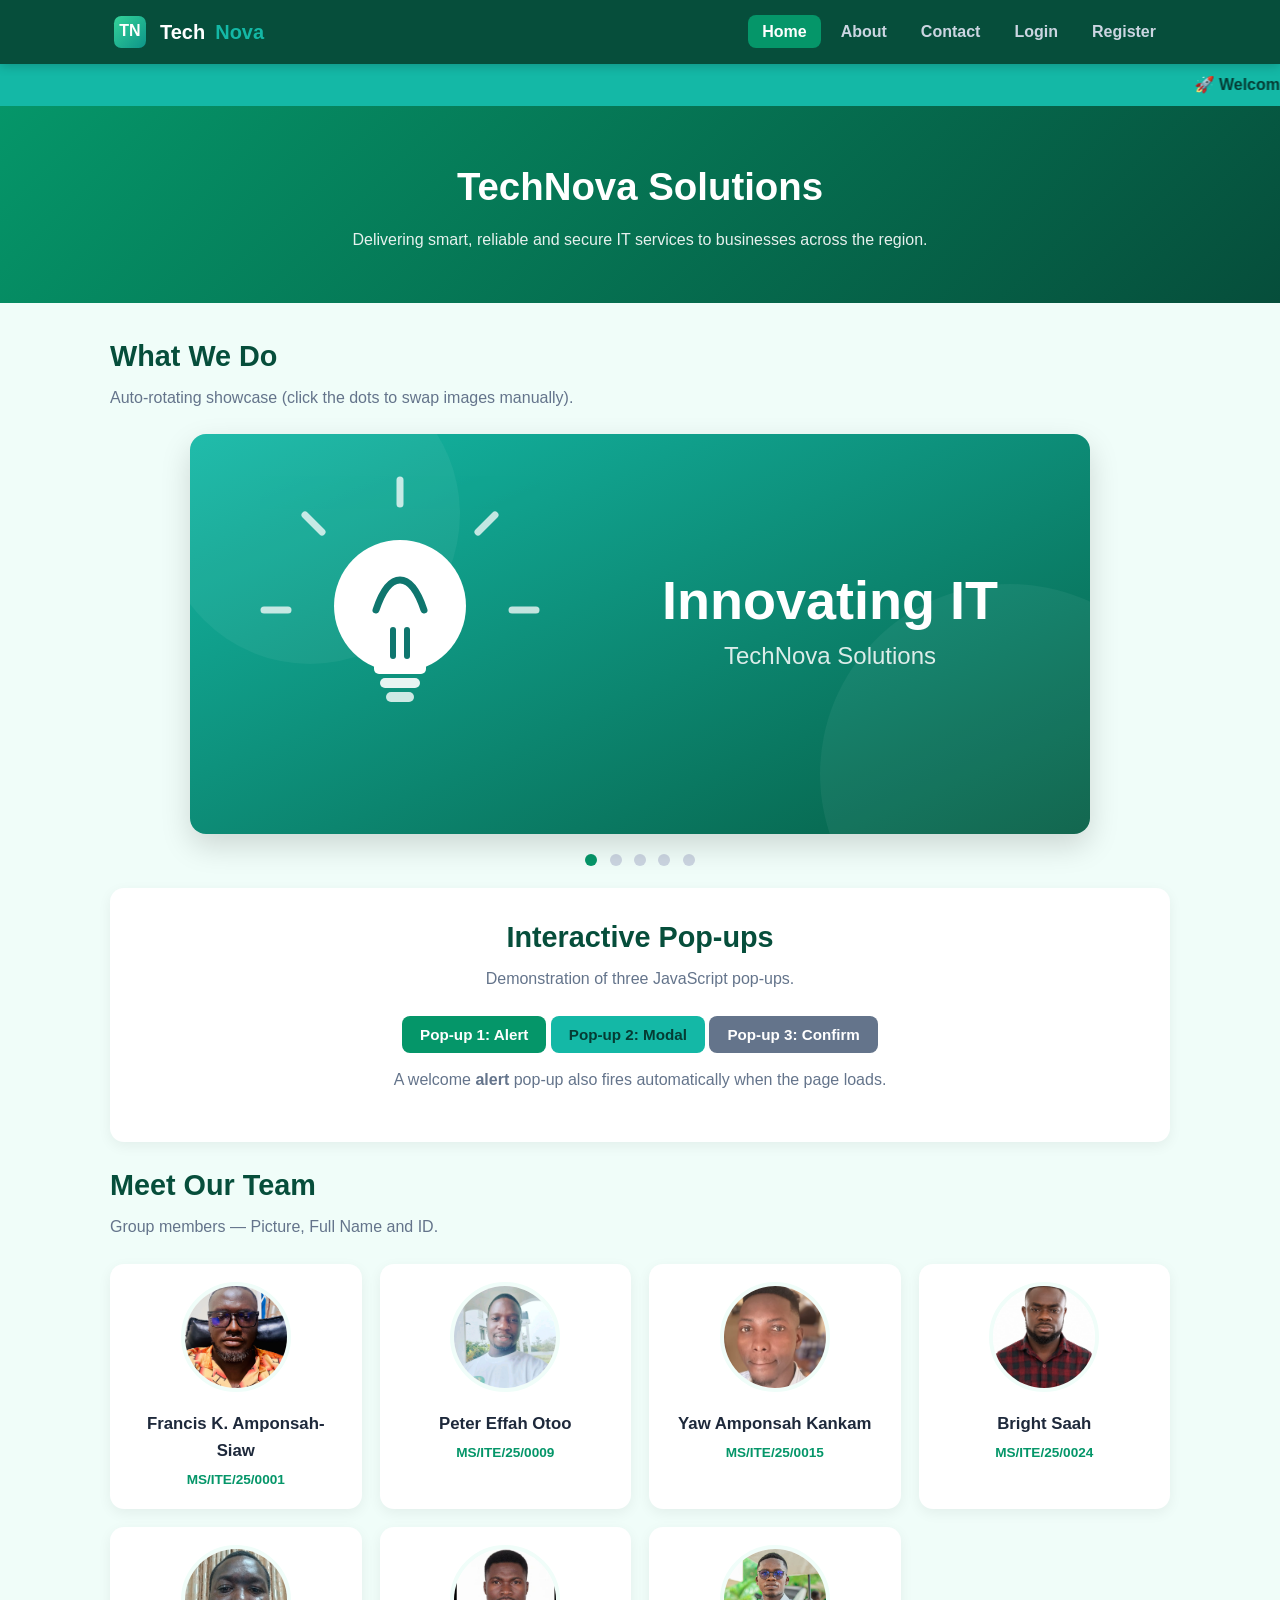
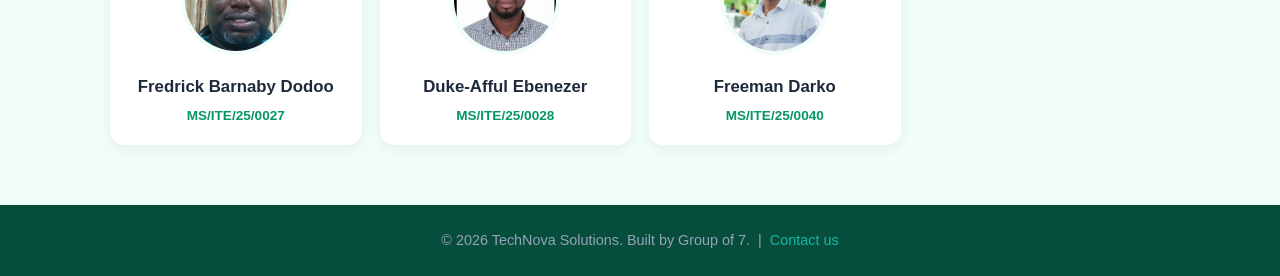
<file: index.html>
<!DOCTYPE html>
<html lang="en">
<head>
  <meta charset="UTF-8" />
  <meta name="viewport" content="width=device-width, initial-scale=1.0" />
  <title>TechNova Solutions — Home</title>
  <link rel="stylesheet" href="css/style.css" />
  <link rel="icon" href="images/logo.svg" />
</head>
<body>
  <!-- ===== Header / Navigation (Req 1) ===== -->
  <header>
    <div class="nav">
      <div class="brand">
        <img src="images/logo.svg" alt="TechNova logo" />
        Tech<span>Nova</span>
      </div>
      <nav>
        <button class="hamburger" aria-label="Toggle navigation menu" aria-expanded="false" onclick="this.setAttribute('aria-expanded', document.getElementById('navMenu').classList.toggle('open'))">&#9776;</button>
        <ul id="navMenu">
          <li><a href="index.html" class="active">Home</a></li>
          <li><a href="about.html">About</a></li>       <!-- Req 2 -->
          <li><a href="contact.html">Contact</a></li>    <!-- Req 3 -->
          <li><a href="login.php">Login</a></li>        <!-- Req 7 -->
          <li><a href="register.php">Register</a></li>  <!-- Req 7 -->
        </ul>
      </nav>
    </div>
  </header>

  <!-- ===== Scrolling text (Req 5) ===== -->
  <div class="ticker">
    <span>🚀 Welcome to TechNova Solutions — Your trusted IT partner &nbsp; • &nbsp; 24/7 Support Desk &nbsp; • &nbsp; Cloud • Cybersecurity • Networking &nbsp; • &nbsp; Log in to open a support ticket today!</span>
  </div>

  <!-- ===== Hero ===== -->
  <section class="hero">
    <h1>TechNova Solutions</h1>
    <p>Delivering smart, reliable and secure IT services to businesses across the region.</p>
  </section>

  <div class="container">
    <!-- ===== Image swap / slideshow, max 5 images (Req 6) ===== -->
    <h2 class="section-title">What We Do</h2>
    <p class="section-sub">Auto-rotating showcase (click the dots to swap images manually).</p>
    <div class="slideshow">
      <img src="images/slide1.svg" class="show" alt="Innovating IT" />
      <img src="images/slide2.svg" alt="24/7 Support" />
      <img src="images/slide3.svg" alt="Cloud Solutions" />
      <img src="images/slide4.svg" alt="Cybersecurity" />
      <img src="images/slide5.svg" alt="Trusted Partner" />
    </div>
    <div class="slide-controls">
      <span class="dot active" onclick="currentSlide(0)"></span>
      <span class="dot" onclick="currentSlide(1)"></span>
      <span class="dot" onclick="currentSlide(2)"></span>
      <span class="dot" onclick="currentSlide(3)"></span>
      <span class="dot" onclick="currentSlide(4)"></span>
    </div>

    <!-- ===== Pop-up demos (Req 4: three pop-ups) ===== -->
    <div class="card" style="text-align:center;">
      <h2 class="section-title">Interactive Pop-ups</h2>
      <p class="section-sub">Demonstration of three JavaScript pop-ups.</p>
      <button class="btn" onclick="alert('ℹ️ Pop-up 1 (alert): TechNova has served 500+ clients since 2015!')">Pop-up 1: Alert</button>
      <button class="btn alt" onclick="openModal('infoModal')">Pop-up 2: Modal</button>
      <button class="btn gray" onclick="confirmPopup()">Pop-up 3: Confirm</button>
      <p class="section-sub" style="margin-top:14px;">A welcome <b>alert</b> pop-up also fires automatically when the page loads.</p>
    </div>

    <!-- ===== Team profiles: 13 members (Req 1) ===== -->
    <h2 class="section-title">Meet Our Team</h2>
    <p class="section-sub">Group members — Picture, Full Name and ID.</p>
    <div class="grid">
      <div class="member"><img src="images/fsiaw.jpg" alt="Francis K. Amponsah-Siaw" /><h3>Francis K. Amponsah-Siaw</h3><div class="id">MS/ITE/25/0001</div></div>
      <div class="member"><img src="images/Peter Effah Otoo.jpg" alt="Peter Effah Otoo" /><h3>Peter Effah Otoo</h3><div class="id">MS/ITE/25/0009</div></div>
      <div class="member"><img src="images/Yaw Amponsah Kankam.jpg" alt="Yaw Amponsah Kankam" /><h3>Yaw Amponsah Kankam</h3><div class="id">MS/ITE/25/0015</div></div>
      <div class="member"><img src="images/BRIGHT SAAH.jpg" alt="Bright Saah" /><h3>Bright Saah</h3><div class="id">MS/ITE/25/0024</div></div>
      <div class="member"><img src="images/Fredrick Barnaby Dodoo.jpg" alt="Fredrick Barnaby Dodoo" /><h3>Fredrick Barnaby Dodoo</h3><div class="id">MS/ITE/25/0027</div></div>
      <div class="member"><img src="images/EBENEZER DUKU-AFFUL.jpg" alt="Duke-Afful Ebenezer" /><h3>Duke-Afful Ebenezer</h3><div class="id">MS/ITE/25/0028</div></div>
      <div class="member"><img src="images/Freeman Darko.jpg" alt="Freeman Darko" /><h3>Freeman Darko</h3><div class="id">MS/ITE/25/0040</div></div>
    </div>
  </div>

  <!-- ===== Modal (Pop-up 2) ===== -->
  <div class="modal-overlay" id="infoModal">
    <div class="modal">
      <h3>About TechNova</h3>
      <p>We are a team of 7 IT specialists providing support, cloud, networking and security services. Register and log in to open a support ticket!</p>
      <div class="modal-actions">
        <button class="btn" onclick="closeModal('infoModal')">Got it</button>
      </div>
    </div>
  </div>

  <footer>
    &copy; 2026 TechNova Solutions. Built by Group of 7. &nbsp;|&nbsp;
    <a href="contact.html">Contact us</a>
  </footer>

  <script src="js/script.js"></script>
</body>
</html>
</file>
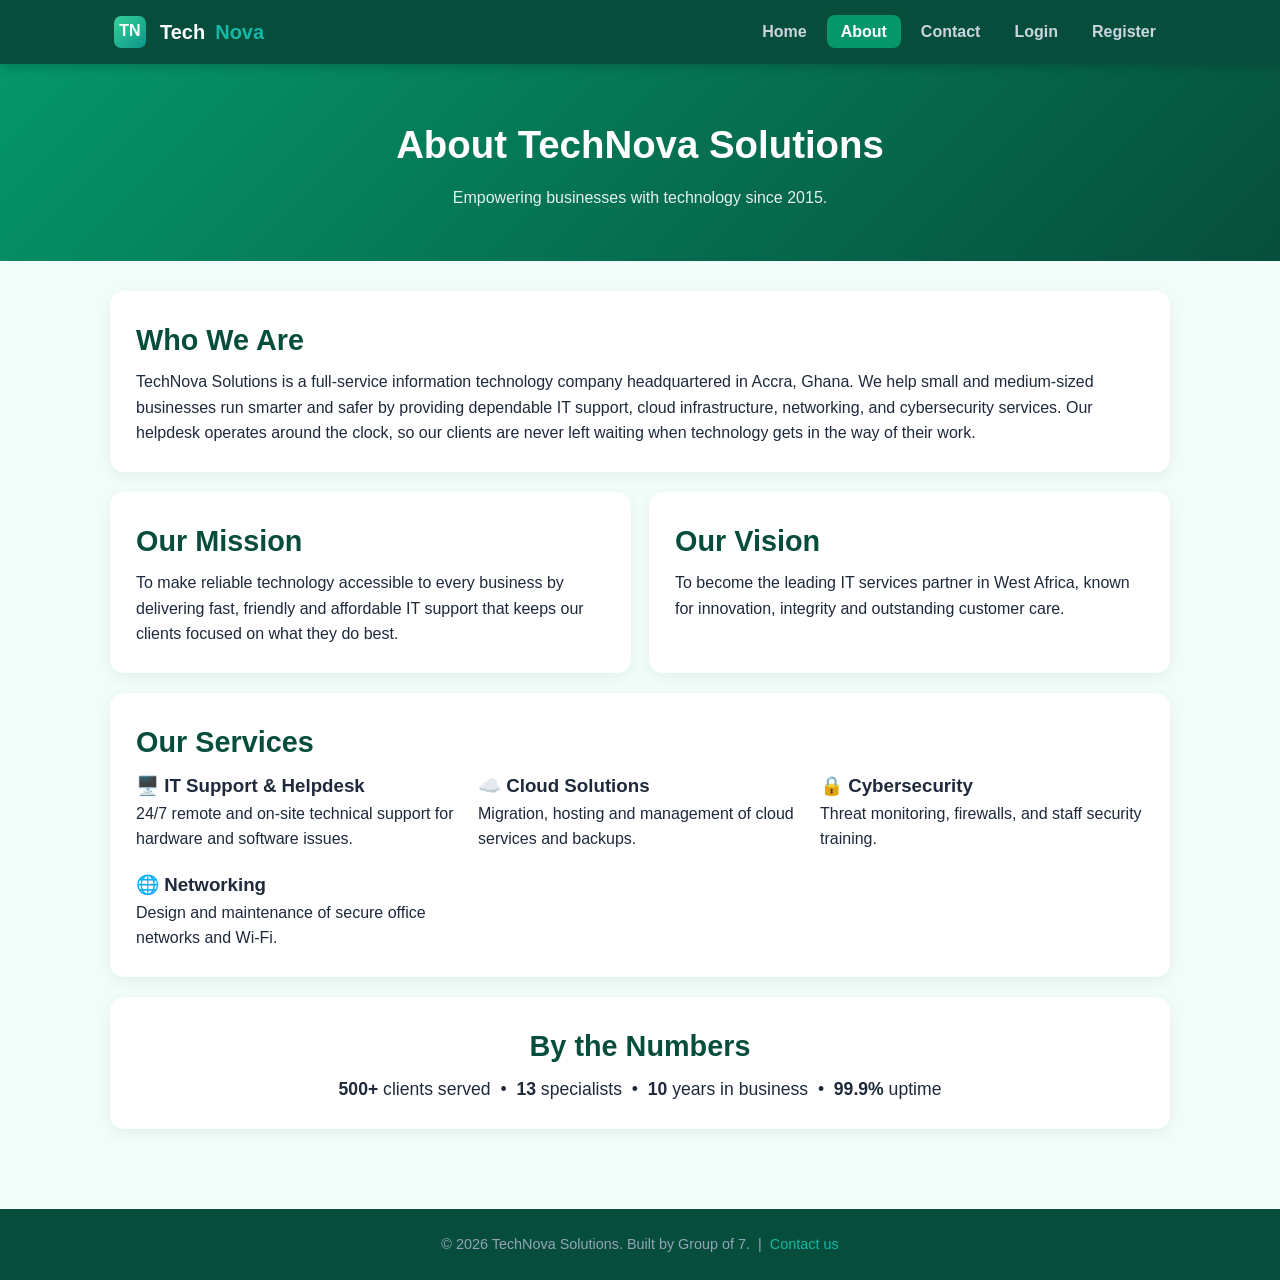
<file: about.html>
<!DOCTYPE html>
<html lang="en">
<head>
  <meta charset="UTF-8" />
  <meta name="viewport" content="width=device-width, initial-scale=1.0" />
  <title>TechNova Solutions — About</title>
  <link rel="stylesheet" href="css/style.css" />
  <link rel="icon" href="images/logo.svg" />
</head>
<body>
  <header>
    <div class="nav">
      <div class="brand"><img src="images/logo.svg" alt="TechNova logo" />Tech<span>Nova</span></div>
      <nav>
        <button class="hamburger" aria-label="Toggle navigation menu" aria-expanded="false" onclick="this.setAttribute('aria-expanded', document.getElementById('navMenu').classList.toggle('open'))">&#9776;</button>
        <ul id="navMenu">
          <li><a href="index.html">Home</a></li>
          <li><a href="about.html" class="active">About</a></li>
          <li><a href="contact.html">Contact</a></li>
          <li><a href="login.php">Login</a></li>
          <li><a href="register.php">Register</a></li>
        </ul>
      </nav>
    </div>
  </header>

  <section class="hero">
    <h1>About TechNova Solutions</h1>
    <p>Empowering businesses with technology since 2015.</p>
  </section>

  <div class="container">
    <div class="card">
      <h2 class="section-title">Who We Are</h2>
      <p>TechNova Solutions is a full-service information technology company headquartered in Accra, Ghana.
         We help small and medium-sized businesses run smarter and safer by providing dependable IT support,
         cloud infrastructure, networking, and cybersecurity services. Our helpdesk operates around the clock,
         so our clients are never left waiting when technology gets in the way of their work.</p>
    </div>

    <div class="cols">
      <div class="card">
        <h2 class="section-title">Our Mission</h2>
        <p>To make reliable technology accessible to every business by delivering fast, friendly and
           affordable IT support that keeps our clients focused on what they do best.</p>
      </div>
      <div class="card">
        <h2 class="section-title">Our Vision</h2>
        <p>To become the leading IT services partner in West Africa, known for innovation, integrity
           and outstanding customer care.</p>
      </div>
    </div>

    <div class="card">
      <h2 class="section-title">Our Services</h2>
      <div class="cols">
        <div><h3>🖥️ IT Support &amp; Helpdesk</h3><p>24/7 remote and on-site technical support for hardware and software issues.</p></div>
        <div><h3>☁️ Cloud Solutions</h3><p>Migration, hosting and management of cloud services and backups.</p></div>
        <div><h3>🔒 Cybersecurity</h3><p>Threat monitoring, firewalls, and staff security training.</p></div>
        <div><h3>🌐 Networking</h3><p>Design and maintenance of secure office networks and Wi-Fi.</p></div>
      </div>
    </div>

    <div class="card" style="text-align:center;">
      <h2 class="section-title">By the Numbers</h2>
      <p style="font-size:1.1rem;"><b>500+</b> clients served &nbsp;•&nbsp; <b>13</b> specialists &nbsp;•&nbsp; <b>10</b> years in business &nbsp;•&nbsp; <b>99.9%</b> uptime</p>
    </div>
  </div>

  <footer>&copy; 2026 TechNova Solutions. Built by Group of 7. &nbsp;|&nbsp; <a href="contact.html">Contact us</a></footer>
  <script src="js/script.js"></script>
</body>
</html>
</file>
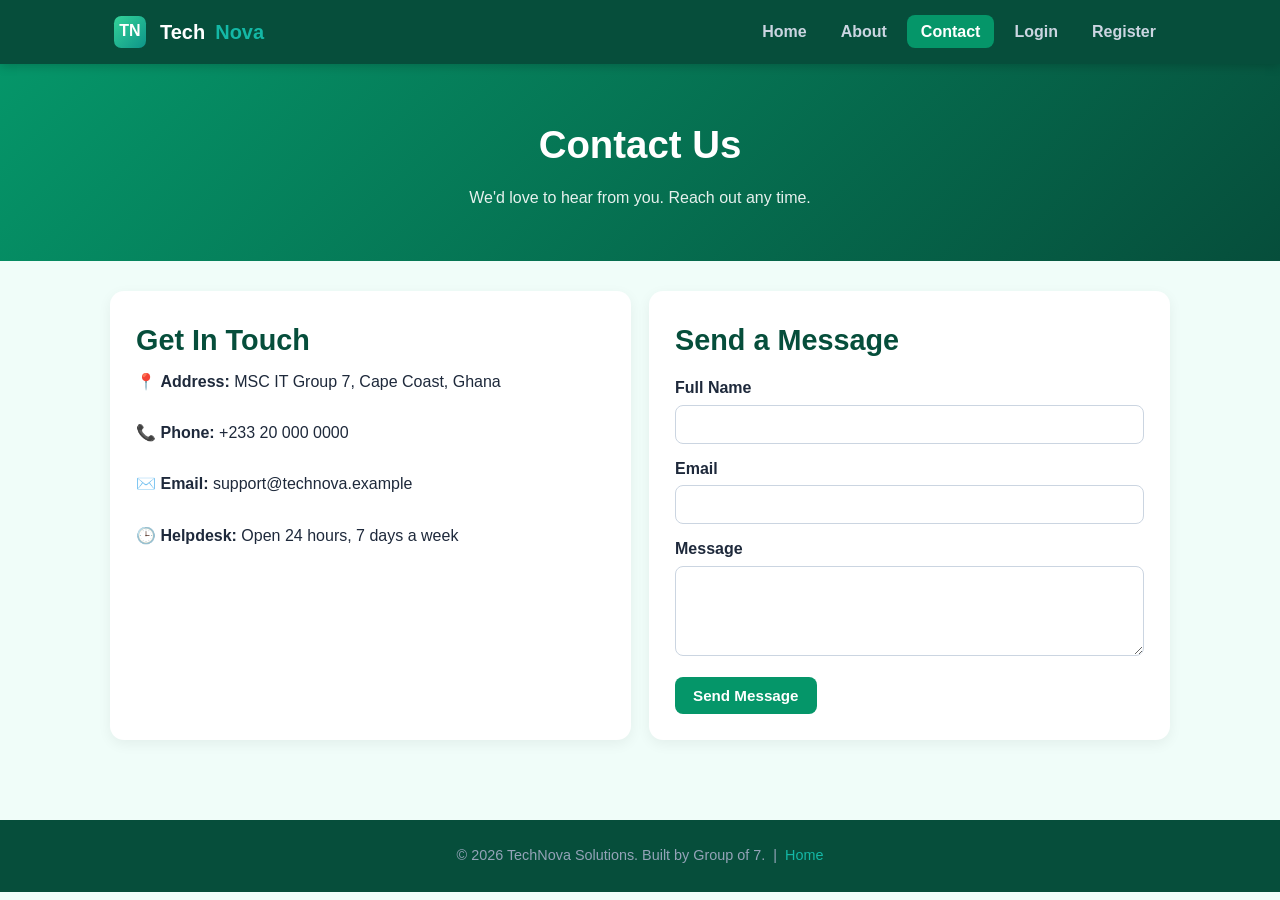
<file: contact.html>
<!DOCTYPE html>
<html lang="en">
<head>
  <meta charset="UTF-8" />
  <meta name="viewport" content="width=device-width, initial-scale=1.0" />
  <title>TechNova Solutions — Contact</title>
  <link rel="stylesheet" href="css/style.css" />
  <link rel="icon" href="images/logo.svg" />
</head>
<body>
  <header>
    <div class="nav">
      <div class="brand"><img src="images/logo.svg" alt="TechNova logo" />Tech<span>Nova</span></div>
      <nav>
        <button class="hamburger" aria-label="Toggle navigation menu" aria-expanded="false" onclick="this.setAttribute('aria-expanded', document.getElementById('navMenu').classList.toggle('open'))">&#9776;</button>
        <ul id="navMenu">
          <li><a href="index.html">Home</a></li>
          <li><a href="about.html">About</a></li>
          <li><a href="contact.html" class="active">Contact</a></li>
          <li><a href="login.php">Login</a></li>
          <li><a href="register.php">Register</a></li>
        </ul>
      </nav>
    </div>
  </header>

  <section class="hero">
    <h1>Contact Us</h1>
    <p>We'd love to hear from you. Reach out any time.</p>
  </section>

  <div class="container">
    <div class="cols">
      <div class="card">
        <h2 class="section-title">Get In Touch</h2>
        <p>📍 <b>Address:</b> MSC IT Group 7, Cape Coast, Ghana</p><br>
        <p>📞 <b>Phone:</b> +233 20 000 0000</p><br>
        <p>✉️ <b>Email:</b> support@technova.example</p><br>
        <p>🕒 <b>Helpdesk:</b> Open 24 hours, 7 days a week</p>
      </div>

      <div class="card">
        <h2 class="section-title">Send a Message</h2>
        <div id="c-msg"></div>
        <form onsubmit="return sendMessage(event)">
          <label for="c-name">Full Name</label>
          <input type="text" id="c-name" required />
          <label for="c-email">Email</label>
          <input type="email" id="c-email" required />
          <label for="c-body">Message</label>
          <textarea id="c-body" rows="4" required></textarea>
          <br />
          <button type="submit" class="btn" style="margin-top:14px;">Send Message</button>
        </form>
      </div>
    </div>
  </div>

  <footer>&copy; 2026 TechNova Solutions. Built by Group of 7. &nbsp;|&nbsp; <a href="index.html">Home</a></footer>

  <script src="js/script.js"></script>
  <script>
    // Simple front-end demo handler (no server required)
    function sendMessage(e) {
      e.preventDefault();
      var box = document.getElementById("c-msg");
      box.className = "alert ok";
      box.textContent = "✅ Thanks! Your message has been received. We'll reply shortly.";
      e.target.reset();
      return false;
    }
  </script>
</body>
</html>
</file>
<file: css/style.css>
/* ===== TechNova Solutions - Global Styles ===== */
* { margin: 0; padding: 0; box-sizing: border-box; }

:root {
  --brand: #059669;      /* emerald */
  --brand-2: #14b8a6;    /* teal */
  --dark: #064e3b;       /* deep emerald */
  --light: #f0fdf9;      /* soft mint background */
  --card: #ffffff;
  --text: #1e293b;
  --muted: #64748b;
}

body {
  font-family: "Segoe UI", Tahoma, Arial, sans-serif;
  color: var(--text);
  background: var(--light);
  line-height: 1.6;
}

/* ===== Header / Navigation ===== */
header {
  background: var(--dark);
  color: #fff;
  position: sticky;
  top: 0;
  z-index: 50;
  box-shadow: 0 2px 10px rgba(0,0,0,.2);
}
.nav {
  max-width: 1100px;
  margin: 0 auto;
  display: flex;
  align-items: center;
  justify-content: space-between;
  padding: 12px 20px;
  flex-wrap: wrap;
}
.brand { display: flex; align-items: center; gap: 10px; font-weight: 800; font-size: 1.25rem; }
.brand img { width: 40px; height: 40px; border-radius: 10px; }
.brand span { color: var(--brand-2); }
nav ul { list-style: none; display: flex; gap: 6px; flex-wrap: wrap; }
nav a {
  color: #cbd5e1;
  text-decoration: none;
  padding: 8px 14px;
  border-radius: 8px;
  font-weight: 600;
  transition: .2s;
}
nav a:hover, nav a.active { background: var(--brand); color: #fff; }

/* Hamburger toggle (hidden on desktop) */
.hamburger {
  display: none;
  background: none;
  border: none;
  color: #fff;
  font-size: 1.7rem;
  line-height: 1;
  cursor: pointer;
  padding: 4px 10px;
  border-radius: 8px;
}
.hamburger:hover { background: var(--brand); }

/* ===== Scrolling marquee ===== */
.ticker {
  background: var(--brand-2);
  color: #053b33;
  font-weight: 700;
  padding: 8px 0;
  overflow: hidden;
  white-space: nowrap;
}
.ticker span { display: inline-block; white-space: nowrap; will-change: transform; }

/* ===== Layout ===== */
.container { max-width: 1100px; margin: 0 auto; padding: 30px 20px; }
.hero {
  background: linear-gradient(135deg, var(--brand), var(--dark));
  color: #fff;
  text-align: center;
  padding: 50px 20px;
}
.hero h1 { font-size: 2.4rem; margin-bottom: 10px; }
.hero p { opacity: .9; max-width: 700px; margin: 0 auto; }

h2.section-title {
  font-size: 1.8rem;
  margin-bottom: 6px;
  color: var(--dark);
}
.section-sub { color: var(--muted); margin-bottom: 24px; }

/* ===== Service icon cards ===== */
.svc-icon {
  width: 64px; height: 64px; margin: 0 auto 12px;
  display: flex; align-items: center; justify-content: center;
  background: rgba(5,150,105,.10);
  border-radius: 16px;
}
.svc-icon svg { width: 34px; height: 34px; stroke: var(--brand); fill: none;
  stroke-width: 2; stroke-linecap: round; stroke-linejoin: round; }
.member:hover .svc-icon, .card:hover .svc-icon { background: rgba(5,150,105,.18); }

/* ===== Slideshow ===== */
.slideshow { max-width: 900px; margin: 0 auto 10px; position: relative; }
.slideshow img {
  width: 100%;
  border-radius: 16px;
  display: none;
  box-shadow: 0 12px 30px rgba(0,0,0,.15);
}
.slideshow img.show { display: block; }
.slide-controls { text-align: center; margin: 14px 0; }
.dot {
  height: 12px; width: 12px; margin: 0 4px; background: #cbd5e1;
  border-radius: 50%; display: inline-block; cursor: pointer; transition: .2s;
}
.dot.active { background: var(--brand); }

/* ===== Team grid ===== */
.grid {
  display: grid;
  grid-template-columns: repeat(auto-fill, minmax(200px, 1fr));
  gap: 18px;
}
.member {
  background: var(--card);
  border-radius: 14px;
  text-align: center;
  padding: 18px;
  box-shadow: 0 4px 14px rgba(0,0,0,.06);
  transition: transform .2s, box-shadow .2s;
}
.member:hover { transform: translateY(-5px); box-shadow: 0 10px 22px rgba(0,0,0,.12); }
.member img { width: 110px; height: 110px; border-radius: 50%; object-fit: cover; border: 4px solid var(--light); }
.member h3 { margin-top: 12px; font-size: 1.05rem; }
.member .id { color: var(--brand); font-weight: 700; font-size: .85rem; margin-top: 4px; }

/* ===== Cards / info ===== */
.card {
  background: var(--card);
  border-radius: 14px;
  padding: 26px;
  box-shadow: 0 4px 14px rgba(0,0,0,.06);
  margin-bottom: 20px;
}
.cols { display: grid; grid-template-columns: repeat(auto-fit, minmax(240px,1fr)); gap: 18px; }

/* ===== Buttons ===== */
.btn {
  background: var(--brand);
  color: #fff;
  border: none;
  padding: 10px 18px;
  border-radius: 8px;
  font-weight: 700;
  cursor: pointer;
  font-size: .95rem;
  transition: .2s;
  text-decoration: none;
  display: inline-block;
}
.btn:hover { background: #047857; }
.btn.alt { background: var(--brand-2); color: #053b33; }
.btn.alt:hover { background: #0d9488; color: #fff; }
.btn.danger { background: #dc2626; }
.btn.danger:hover { background: #b91c1c; }
.btn.gray { background: #64748b; }

/* ===== Forms ===== */
.form-wrap { max-width: 440px; margin: 0 auto; }
label { display: block; font-weight: 600; margin: 12px 0 4px; }
input, textarea, select {
  width: 100%;
  padding: 10px 12px;
  border: 1px solid #cbd5e1;
  border-radius: 8px;
  font-size: .95rem;
  font-family: inherit;
}
input:focus, textarea:focus { outline: 2px solid var(--brand); border-color: transparent; }
.form-row { display: flex; gap: 10px; flex-wrap: wrap; }
.form-row > div { flex: 1; min-width: 140px; }
.note { font-size: .85rem; color: var(--muted); margin-top: 10px; text-align: center; }
.note a { color: var(--brand); }

/* ===== Table ===== */
.table-wrap { overflow-x: auto; }
table { width: 100%; border-collapse: collapse; background: var(--card); border-radius: 12px; overflow: hidden; }
th, td { padding: 12px 14px; text-align: left; border-bottom: 1px solid #e2e8f0; font-size: .9rem; }
th { background: var(--dark); color: #fff; }
tr:hover td { background: #f8fafc; }
.actions-cell { display: flex; gap: 6px; }
.actions-cell button { padding: 6px 10px; font-size: .8rem; }

/* ===== Popups / Modal ===== */
.modal-overlay {
  display: none;
  position: fixed; inset: 0;
  background: rgba(15,23,42,.6);
  z-index: 100;
  align-items: center; justify-content: center;
  padding: 20px;
}
.modal-overlay.open { display: flex; }
.modal {
  background: #fff; border-radius: 16px; max-width: 460px; width: 100%;
  padding: 28px; box-shadow: 0 20px 50px rgba(0,0,0,.3);
  animation: pop .25s ease;
}
@keyframes pop { from { transform: scale(.9); opacity: 0; } to { transform: scale(1); opacity: 1; } }
.modal h3 { margin-bottom: 8px; color: var(--brand); }
.modal .modal-actions { margin-top: 18px; text-align: right; display: flex; gap: 8px; justify-content: flex-end; }

/* ===== Alerts ===== */
.alert { padding: 10px 14px; border-radius: 8px; margin-bottom: 14px; font-weight: 600; }
.alert.ok { background: #dcfce7; color: #166534; }
.alert.err { background: #fee2e2; color: #991b1b; }

/* ===== Footer ===== */
footer {
  background: var(--dark); color: #94a3b8; text-align: center;
  padding: 24px 20px; margin-top: 30px; font-size: .9rem;
}
footer a { color: var(--brand-2); text-decoration: none; }

/* Mobile: collapse nav into a hamburger dropdown */
@media (max-width: 760px) {
  .nav { position: relative; }
  .hamburger { display: block; }
  nav ul {
    display: none;
    position: absolute;
    top: calc(100% + 8px);
    right: 12px;
    left: 12px;
    flex-direction: column;
    gap: 4px;
    background: var(--dark);
    padding: 10px;
    border-radius: 12px;
    box-shadow: 0 10px 26px rgba(0,0,0,.4);
    z-index: 60;
  }
  nav ul.open { display: flex; }
  nav a { display: block; }
}

@media (max-width: 600px) {
  .hero h1 { font-size: 1.8rem; }
}
</file>
